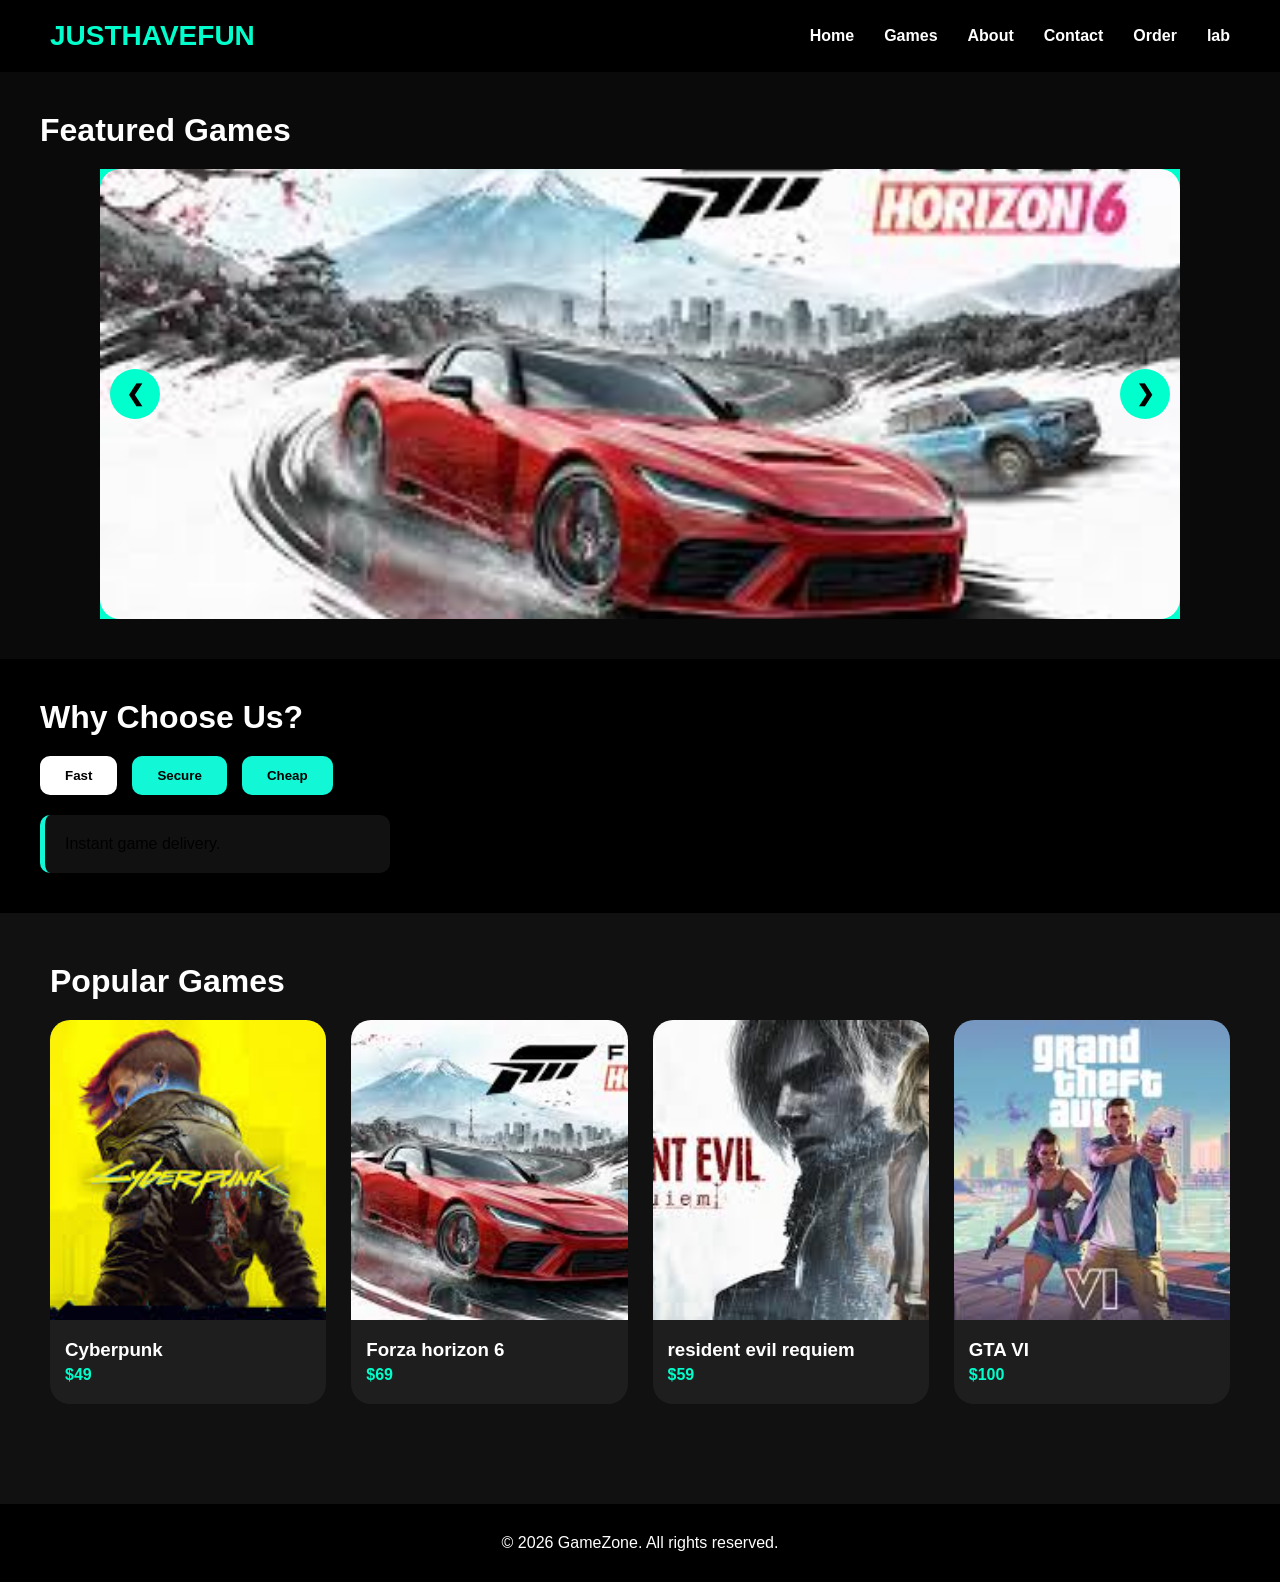
<file: index.html>
<!DOCTYPE html>
<html lang="en">
<head>
    <meta charset="UTF-8">
    <meta name="viewport" content="width=device-width, initial-scale=1.0">
    <title>JUSTHAVEFUN</title>
    <link rel="stylesheet" href="style.css">
</head>
<body>
<header>
    <div class="logo">JUSTHAVEFUN</div>

    <nav>
        <ul>
            <li><a href="index.html">Home</a></li>
            <li><a href="games.html">Games</a></li>
            <li><a href="about.html">About</a></li>
            <li><a href="contact.html">Contact</a></li>
            <li><a href="order.html">Order</a></li>
            <li><a href="lab.html">lab</a></li>
        </ul>
    </nav>
</header>


<section class="featured-games">

    <h2>Featured Games</h2>

    <div class="carousel">

        <button class="prev">&#10094;</button>

        <div class="slider">

            <div class="slide active">
                <img src="download (1).jpg" alt="">
            </div>

            <div class="slide">
                <img src="download (2).jpg" alt="">
            </div>

            <div class="slide">
                <img src="download.jpg" alt="">
            </div>

            <div class="slide">
                <img src="download (3).jpg" alt="">
            </div>

        </div>

        <button class="next">&#10095;</button>

    </div>

</section>

<section class="tabs-section">
    <h2>Why Choose Us?</h2>

    <div class="tabs">
        <button class="tab-btn active" data-tab="1">Fast</button>
        <button class="tab-btn" data-tab="2">Secure</button>
        <button class="tab-btn" data-tab="3">Cheap</button>
    </div>

    <div class="tab-content active" id="tab1">
        <p>Instant game delivery.</p>
    </div>

    <div class="tab-content" id="tab2">
        <p>Safe payment system.</p>
    </div>

    <div class="tab-content" id="tab3">
        <p>Affordable game prices.</p>
    </div>
</section>

<section class="games-preview">
    <h2>Popular Games</h2>

    <div class="card-container">
        <div class="game-card">
            <img src="download (3).jpg">
            <h3>Cyberpunk</h3>
            <p>$49</p>
        </div>

        <div class="game-card">
            <img src="download (1).jpg">
            <h3>Forza horizon 6</h3>
            <p>$69</p>
        </div>

        <div class="game-card">
            <img src="download (2).jpg">
            <h3>resident evil requiem</h3>
            <p>$59</p>
        </div>

        <div class="game-card">
            <img src="download.jpg">
            <h3>GTA VI</h3>
            <p>$100</p>
        </div>
    </div>
</section>

<footer>
    <p>© 2026 GameZone. All rights reserved.</p>
</footer>

<script src="scrit.js"></script>
</body>
</html>
</body>
</html>
</file>
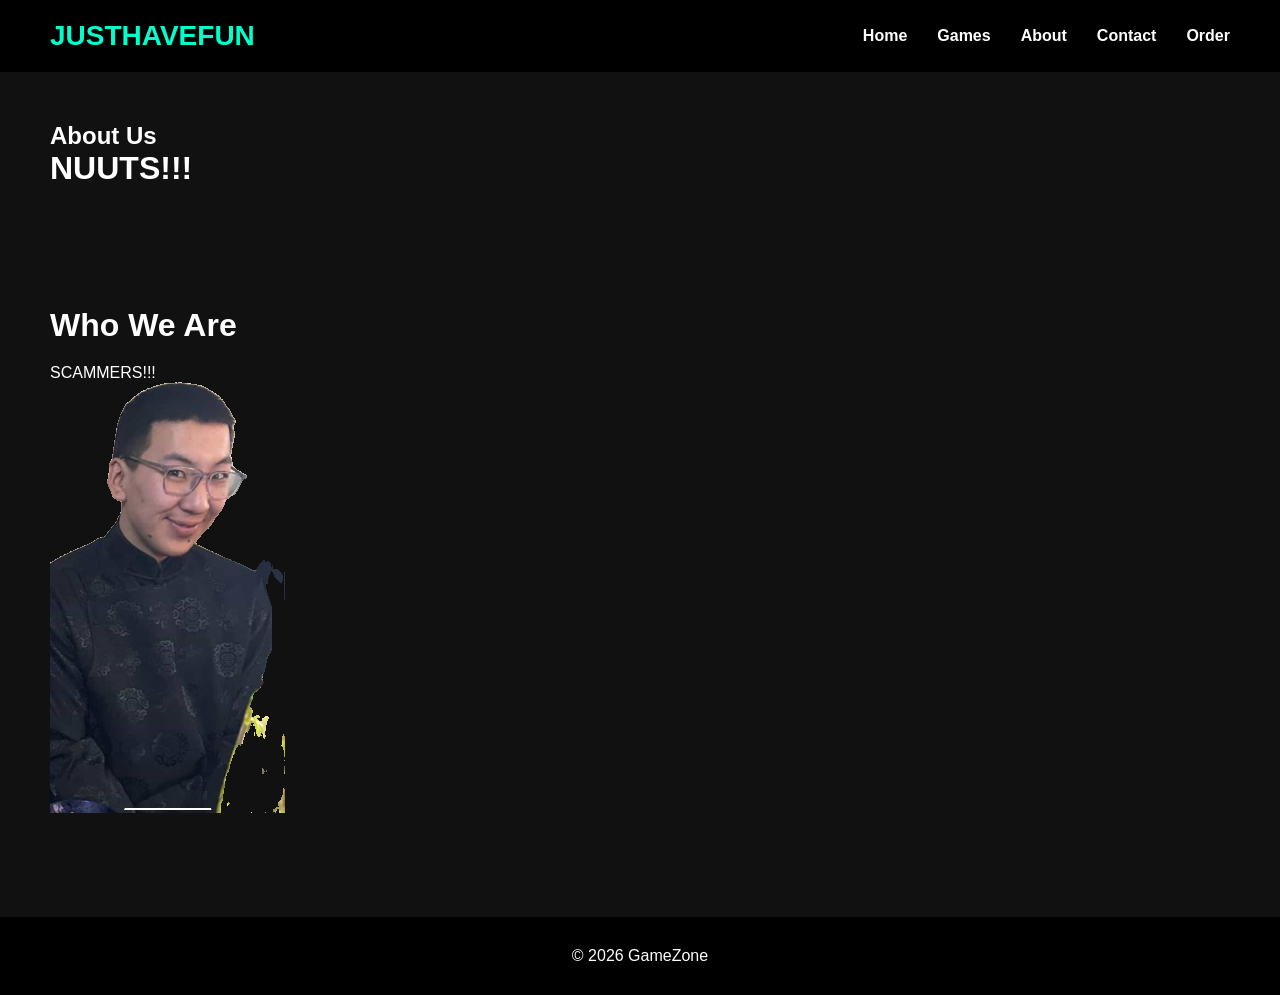
<file: about.html>
<!DOCTYPE html>
<html lang="en">
<head>
    <meta charset="UTF-8">
    <meta name="viewport" content="width=device-width, initial-scale=1.0">
    <title>about</title>
    <link rel="stylesheet" href="style.css">
</head>
<body>
<header>
    <div class="logo">JUSTHAVEFUN</div>

    <nav>
        <ul>
            <li><a href="index.html">Home</a></li>
            <li><a href="games.html">Games</a></li>
            <li><a href="about.html">About</a></li>
            <li><a href="contact.html">Contact</a></li>
            <li><a href="order.html">Order</a></li>
        </ul>
    </nav>
</header>

<section class="page-banner">
    <h1>About Us</h1>
    <h2>NUUTS!!!</h2>
</section>

<section class="about-content">
    <div>
        <h2>Who We Are</h2>
        <p>
            SCAMMERS!!!
        </p>
    </div>

    <div>
        <img src="tug.png">
    </div>
</section>

<footer>
    <p>© 2026 GameZone</p>
</footer>
</body>
</html>
</file>
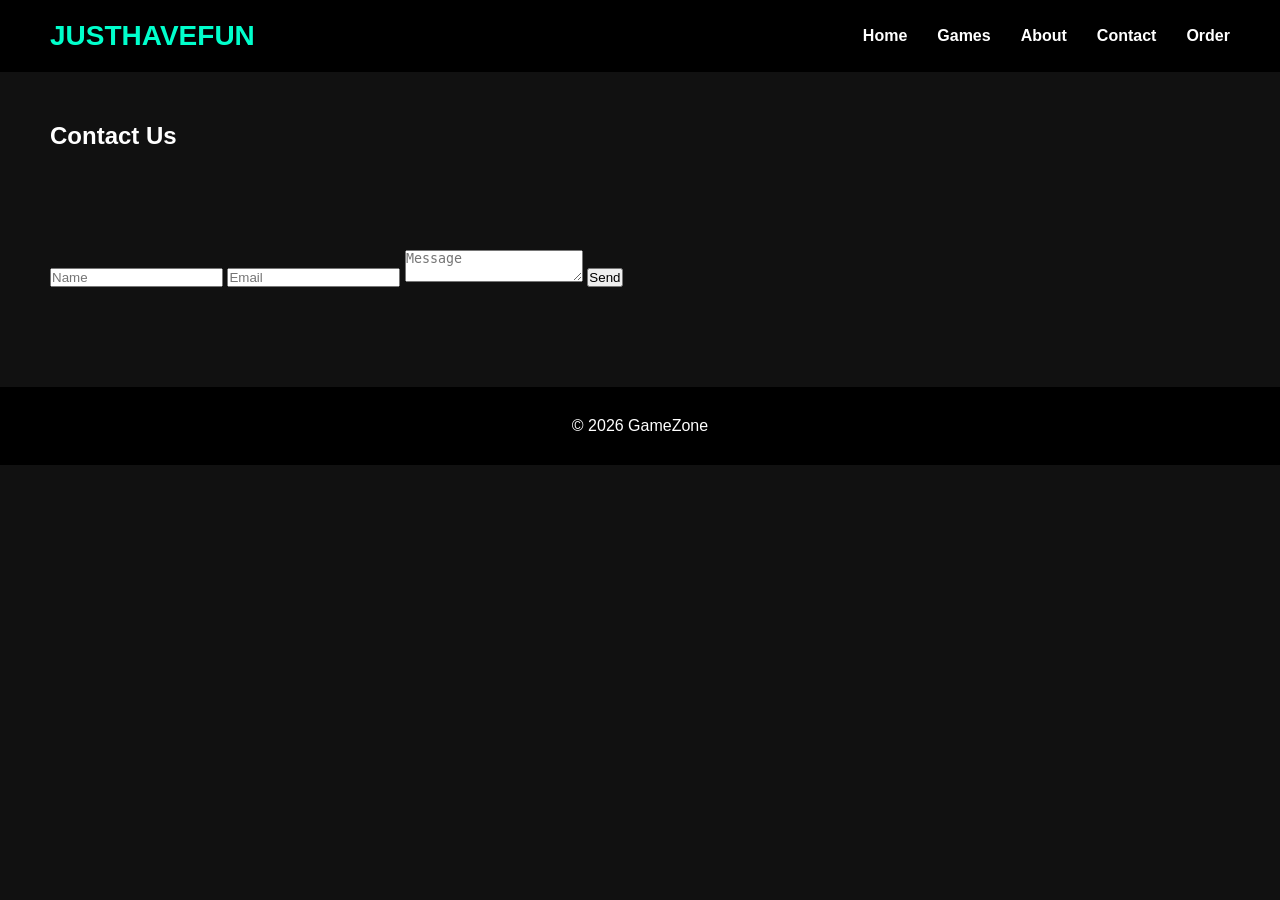
<file: contact.html>
<!DOCTYPE html>
<html lang="en">
<head>
    <meta charset="UTF-8">
    <meta name="viewport" content="width=device-width, initial-scale=1.0">
    <title>contact</title>
    <link rel="stylesheet" href="style.css">
</head>
<body>
   <header>
    <div class="logo">JUSTHAVEFUN</div>

    <nav>
        <ul>
            <li><a href="index.html">Home</a></li>
            <li><a href="games.html">Games</a></li>
            <li><a href="about.html">About</a></li>
            <li><a href="contact.html">Contact</a></li>
            <li><a href="order.html">Order</a></li>
        </ul>
    </nav>
</header>

<section class="page-banner">
    <h1>Contact Us</h1>
</section>

<section class="form-section">
    <form>
        <input type="text" placeholder="Name">
        <input type="email" placeholder="Email">
        <textarea placeholder="Message"></textarea>
        <button type="submit">Send</button>
    </form>
</section>

<footer>
    <p>© 2026 GameZone</p>
</footer>
</body>
</html>
</file>
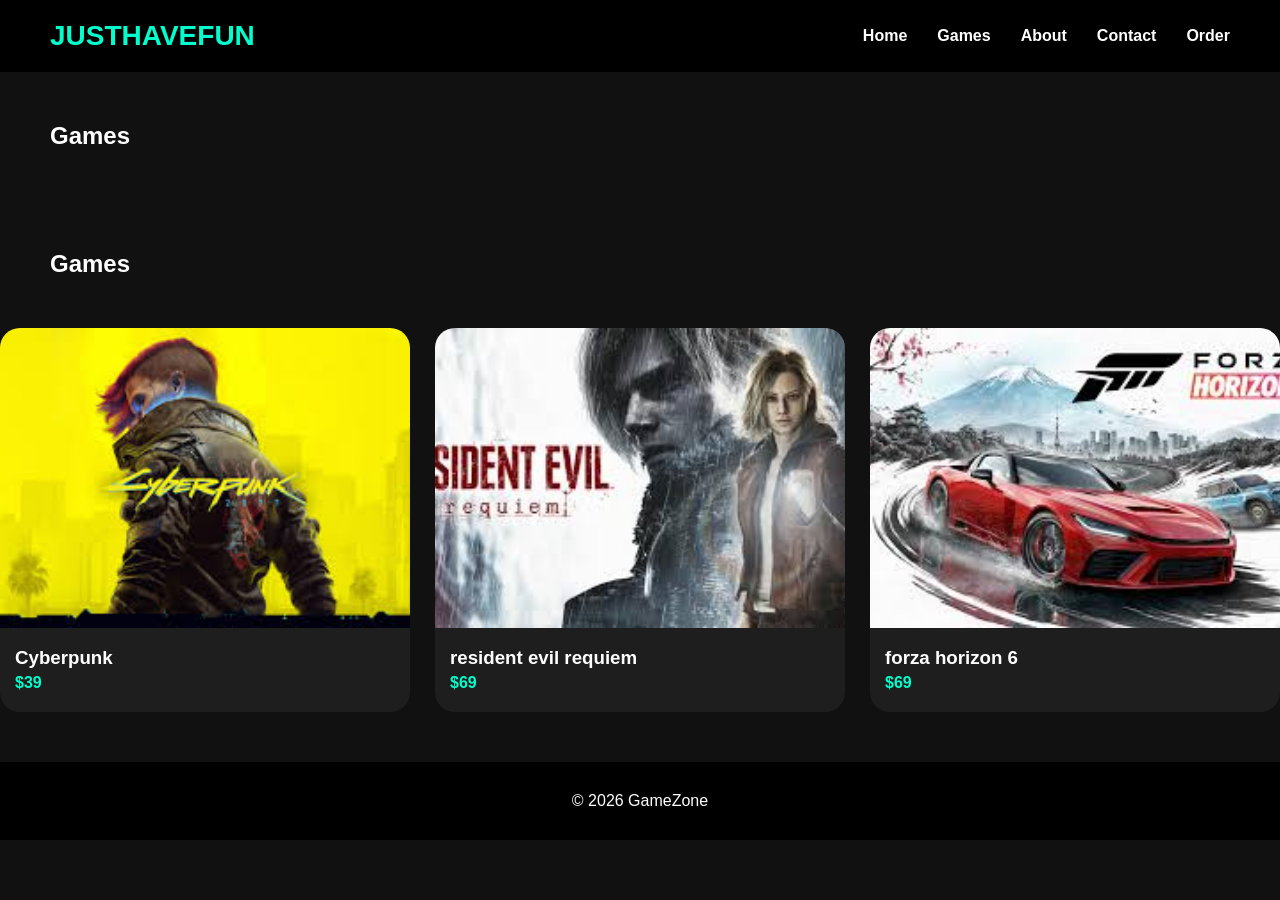
<file: games.html>
<!DOCTYPE html>
<html lang="en">
<head>
    <meta charset="UTF-8">
    <meta name="viewport" content="width=device-width, initial-scale=1.0">
    <title>games</title>
    <link rel="stylesheet" href="style.css">
</head>
<body>
<header>
    <div class="logo">JUSTHAVEFUN</div>

    <nav>
        <ul>
            <li><a href="index.html">Home</a></li>
            <li><a href="games.html">Games</a></li>
            <li><a href="about.html">About</a></li>
            <li><a href="contact.html">Contact</a></li>
            <li><a href="order.html">Order</a></li>
        </ul>
    </nav>
</header>

<section class="page-banner">
    <h1>Games</h1>
</section>


<section class="page-banner">
    <h1>Games</h1>
</section>

<div class="card-container">

    <div class="game-card">
        <img src="download (3).jpg">
        <h3>Cyberpunk</h3>
        <p>$39</p>
    </div>

    <div class="game-card">
        <img src="download (2).jpg">
        <h3>resident evil requiem</h3>
        <p>$69</p>
    </div>

    <div class="game-card">
        <img src="download (1).jpg">
        <h3>forza horizon 6</h3>
        <p>$69</p>
    </div>

</div>

<footer>
    <p>© 2026 GameZone</p>
</footer>

<script src="scrit.js"></script>
</body>
</html>
</file>
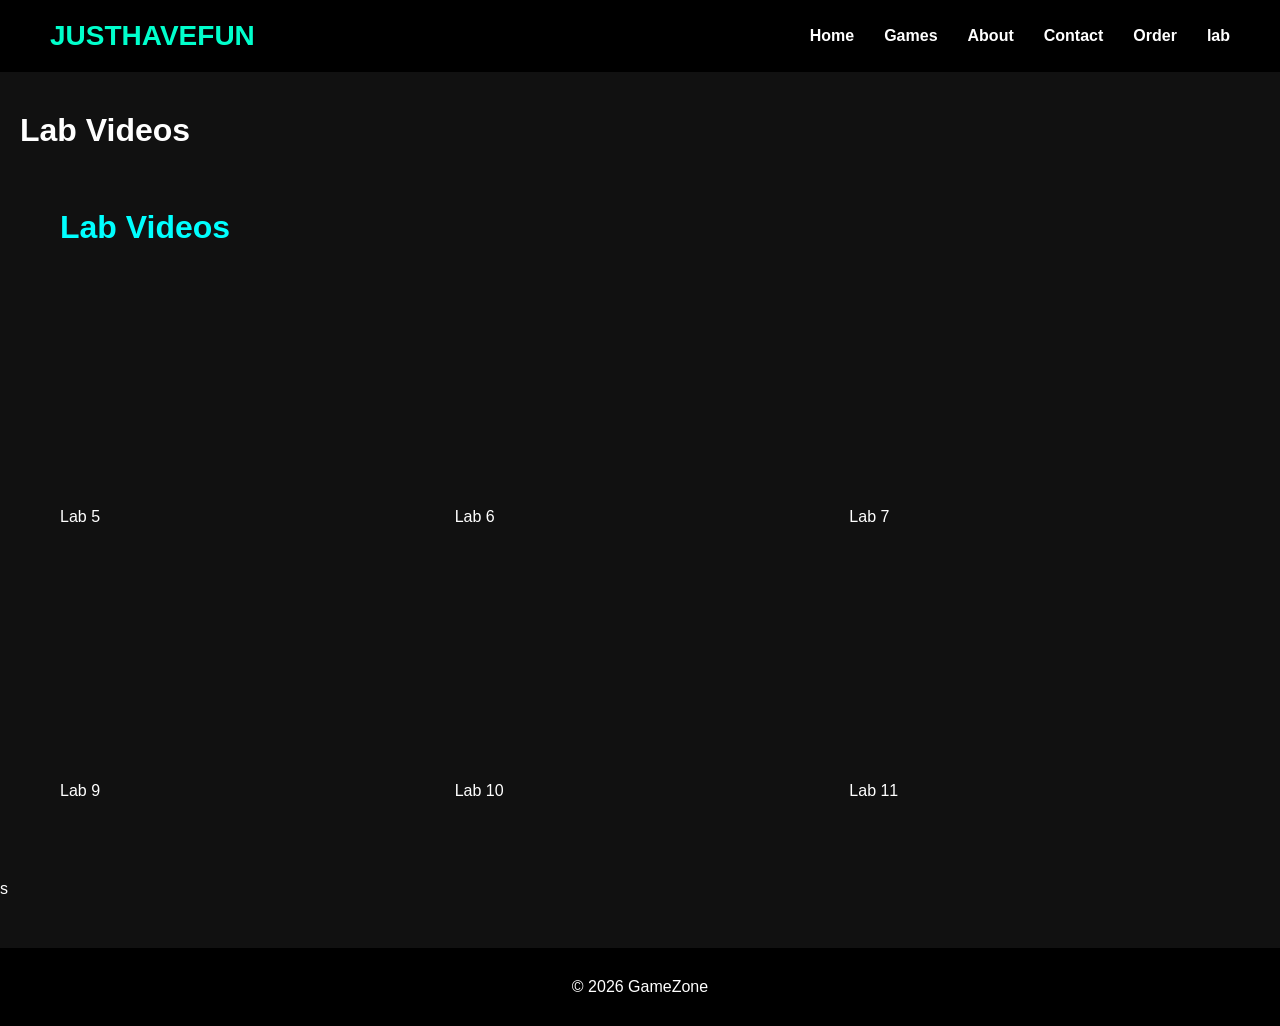
<file: lab.html>
<!DOCTYPE html>
<html lang="en">
<head>
    <meta charset="UTF-8">
    <meta name="viewport" content="width=device-width, initial-scale=1.0">
    <title>lab</label></title>
    <link rel="stylesheet" href="style.css">
</head>
<body>
<header>
    <div class="logo">JUSTHAVEFUN</div>

    <nav>
        <ul>
            <li><a href="index.html">Home</a></li>
            <li><a href="games.html">Games</a></li>
            <li><a href="about.html">About</a></li>
            <li><a href="contact.html">Contact</a></li>
            <li><a href="order.html">Order</a></li>
            <li><a href="lab.html">lab</a></li>
        </ul>
    </nav>
</header>
<section style="padding: 40px 20px;">
  <h2>Lab Videos</h2>
 <section style="padding: 40px 20px; max-width: 1200px; margin: 0 auto;">
  <h2 style="color: cyan; margin-bottom: 30px;">Lab Videos</h2>
  <div style="display: grid; grid-template-columns: repeat(3, 1fr); gap: 24px;">

    <div>
      <iframe width="100%" height="220"
        src="https://www.youtube.com/embed/14b-o5deas0?si=NYq4x0RhTHCgOMCo"
        frameborder="0" allowfullscreen style="border-radius: 8px;"></iframe>
      <p style="color: white; margin-top: 8px;">Lab 5</p>
    </div>

     <div>
      <iframe width="100%" height="220"
        src="https://www.youtube.com/embed/fKDqoZ1mvdc?si=Z-WW_HGL3MkzAViE"
        frameborder="0" allowfullscreen style="border-radius: 8px;"></iframe>
      <p style="color: white; margin-top: 8px;">Lab 6</p>
    </div>
     <div>
      <iframe width="100%" height="220"
        src="https://www.youtube.com/embed/SJvp7EuyqME?si=7H73s4clJ_PJMtNk"
        frameborder="0" allowfullscreen style="border-radius: 8px;"></iframe>
      <p style="color: white; margin-top: 8px;">Lab 7</p>
    </div>
     <div>
      <iframe width="100%" height="220"
        src="https://www.youtube.com/embed/5pLSv8hLexc?si=cPATs6mbzOheIDSh"
        frameborder="0" allowfullscreen style="border-radius: 8px;"></iframe>
      <p style="color: white; margin-top: 8px;">Lab 9</p>
    </div>
     <div>
      <iframe width="100%" height="220"
        src="https://www.youtube.com/embed/Rz3RJtm0ToI?si=SNkDbzEdfiTaRxXm"
        frameborder="0" allowfullscreen style="border-radius: 8px;"></iframe>
      <p style="color: white; margin-top: 8px;">Lab 10</p>
    </div>
     <div>
      <iframe width="100%" height="220"
        src="https://www.youtube.com/embed/ZxSL8uE3s9c?si=5Sug8unh1iaqV3-n"
        frameborder="0" allowfullscreen style="border-radius: 8px;"></iframe>
      <p style="color: white; margin-top: 8px;">Lab 11</p>
    </div>
 
  </div>
</section>

  </div>
</section>s
</section>

<footer>

    <p>© 2026 GameZone</p>
</footer>
</body>
</html>
</file>
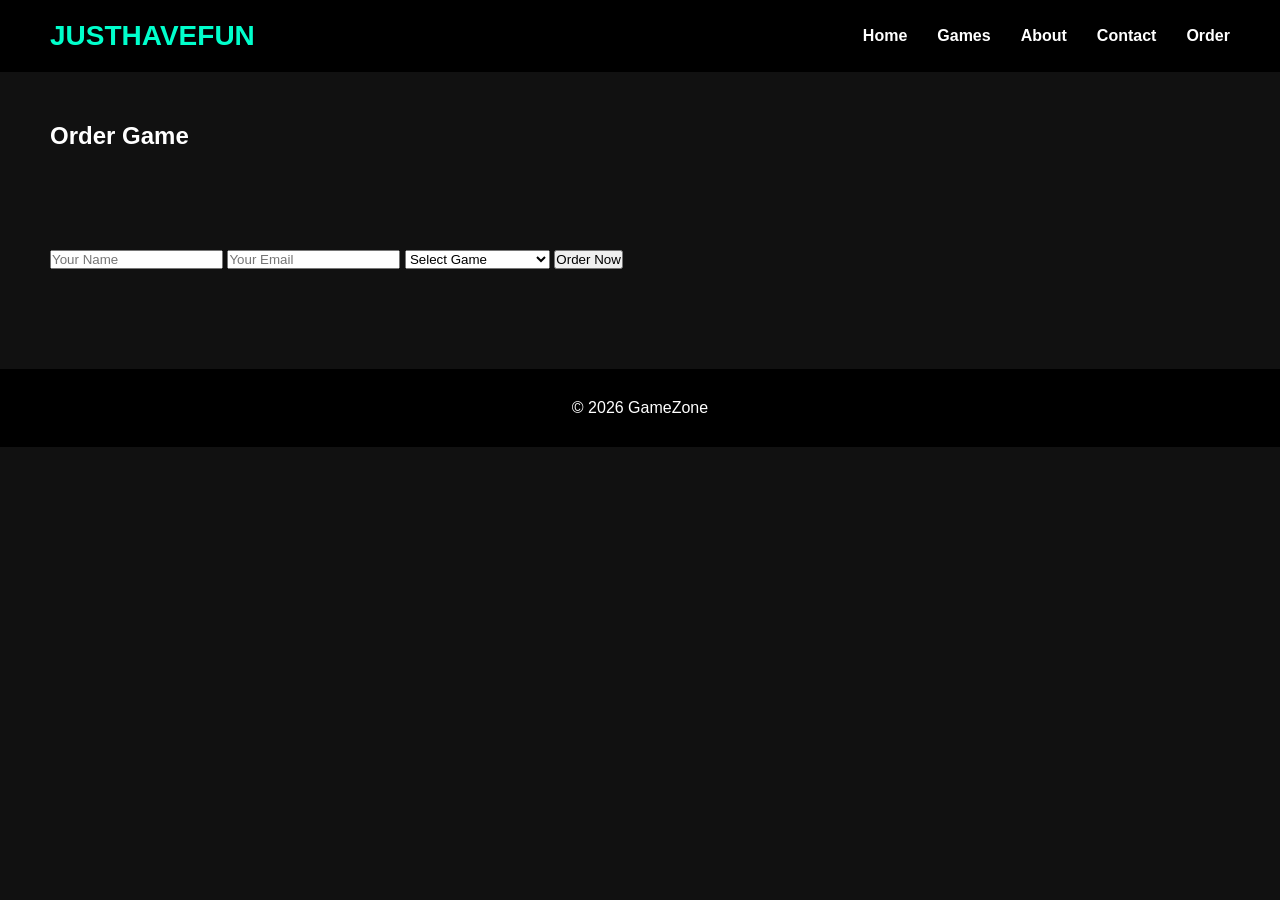
<file: order.html>
<!DOCTYPE html>
<html lang="en">
<head>
    <meta charset="UTF-8">
    <meta name="viewport" content="width=device-width, initial-scale=1.0">
    <title>order</title>
    <link rel="stylesheet" href="style.css">
    
</head>
<body>
<header>
    <div class="logo">JUSTHAVEFUN</div>

    <nav>
        <ul>
            <li><a href="index.html">Home</a></li>
            <li><a href="games.html">Games</a></li>
            <li><a href="about.html">About</a></li>
            <li><a href="contact.html">Contact</a></li>
            <li><a href="order.html">Order</a></li>
        </ul>
    </nav>
</header>

<section class="page-banner">
    <h1>Order Game</h1>
</section>

<section class="form-section">
    <form>
        <input type="text" placeholder="Your Name" required>
        <input type="email" placeholder="Your Email" required>

        <select>
            <option>Select Game</option>
            <option>Cyberpunk</option>
            <option>resident evil requiem</option>
            <option>forza horizon 6</option>
            <option>GTA VI</option>
        </select>

        <button type="submit">Order Now</button>
    </form>
</section>

<footer>
    <p>© 2026 GameZone</p>
</footer>
</body>
</html>
</file>
<file: style.css>
*{
    margin:0;
    padding:0;
    box-sizing:border-box;
}

body{
    background:#111;
    color:white;
    font-family:Arial, sans-serif;
}

.active{
    background:#00ffcc;
    color:black;
}

header{
    background:#000;
    display:flex;
    justify-content:space-between;
    align-items:center;
    padding:20px 50px;
    position:sticky;
    top:0;
    z-index:1000;
}

.logo{
    font-size:28px;
    font-weight:bold;
    color:#00ffcc;
}

nav ul{
    display:flex;
    list-style:none;
    gap:30px;
}

nav a{
    color:white;
    text-decoration:none;
    font-weight:bold;
    transition:0.3s;
}

nav a:hover{
    color:#00ffcc;
}

section{
    padding:50px;
}

h2{
    margin-bottom:20px;
    font-size:32px;
}

.featured-games{
    padding:40px;
    background:#0a0a0a;
}

.carousel{
    position:relative;
    width:90%;
    max-width:1200px;
    margin:auto;
    overflow:hidden;
}

.slider{
    display:flex;
}

.slide{
    min-width:100%;
    display:none;
}

.slide.active{
    display:flex;
    animation:fade 0.5s ease;
}

.slide img{
    width:100%;
    height:450px;
    object-fit:cover;
    border-radius:20px;
    transition:0.3s;
}

.slide img:hover{
    transform:scale(1.05);
}

.prev,
.next{
    position:absolute;
    top:50%;
    transform:translateY(-50%);
    background:#00ffcc;
    border:none;
    width:50px;
    height:50px;
    border-radius:50%;
    cursor:pointer;
    font-size:22px;
    font-weight:bold;
    z-index:10;
}

.prev{
    left:10px;
}

.next{
    right:10px;
}

@keyframes fade{
    from{
        opacity:0;
    }

    to{
        opacity:1;
    }
}

.tabs-section{
    padding:40px;
    background:#000;
    color:white;
}

.tabs{
    display:flex;
    gap:15px;
    margin-top:20px;
}

.tab-btn{
    padding:12px 25px;
    border:none;
    border-radius:10px;
    background:#12f7d6;
    cursor:pointer;
    font-weight:bold;
    transition:0.3s;
}

.tab-btn:hover{
    transform:translateY(-3px);
}

.tab-btn.active{
    background:white;
    color:black;
}

.tab-content{
    display:none;
    margin-top:20px;
    padding:20px;
    width:350px;
    background:#111;
    border-left:5px solid #12f7d6;
    border-radius:10px;
    animation:slide 0.4s ease;
}

.tab-content.active{
    display:block;
}

@keyframes slide{
    from{
        opacity:0;
        transform:translateY(15px);
    }

    to{
        opacity:1;
        transform:translateY(0);
    }
}
.card-container{
    display:grid;
    grid-template-columns:repeat(auto-fit,minmax(250px,1fr));
    gap:25px;
}

.game-card{
    background:#1e1e1e;
    border-radius:20px;
    overflow:hidden;
    transition:0.3s;
}

.game-card:hover{
    transform:translateY(-10px);
}

.game-card img{
    width:100%;
    height:300px;
    object-fit:cover;
}

.game-card h3{
    padding:15px 15px 5px;
}

.game-card p{
    padding:0 15px 20px;
    color:#00ffcc;
    font-weight:bold;
}

footer{
    background:black;
    text-align:center;
    padding:30px;
    margin-top:50px;
}

@media(max-width:768px){

    header{
        flex-direction:column;
        gap:20px;
    }

    nav ul{
        flex-wrap:wrap;
        justify-content:center;
    }
}
</file>
